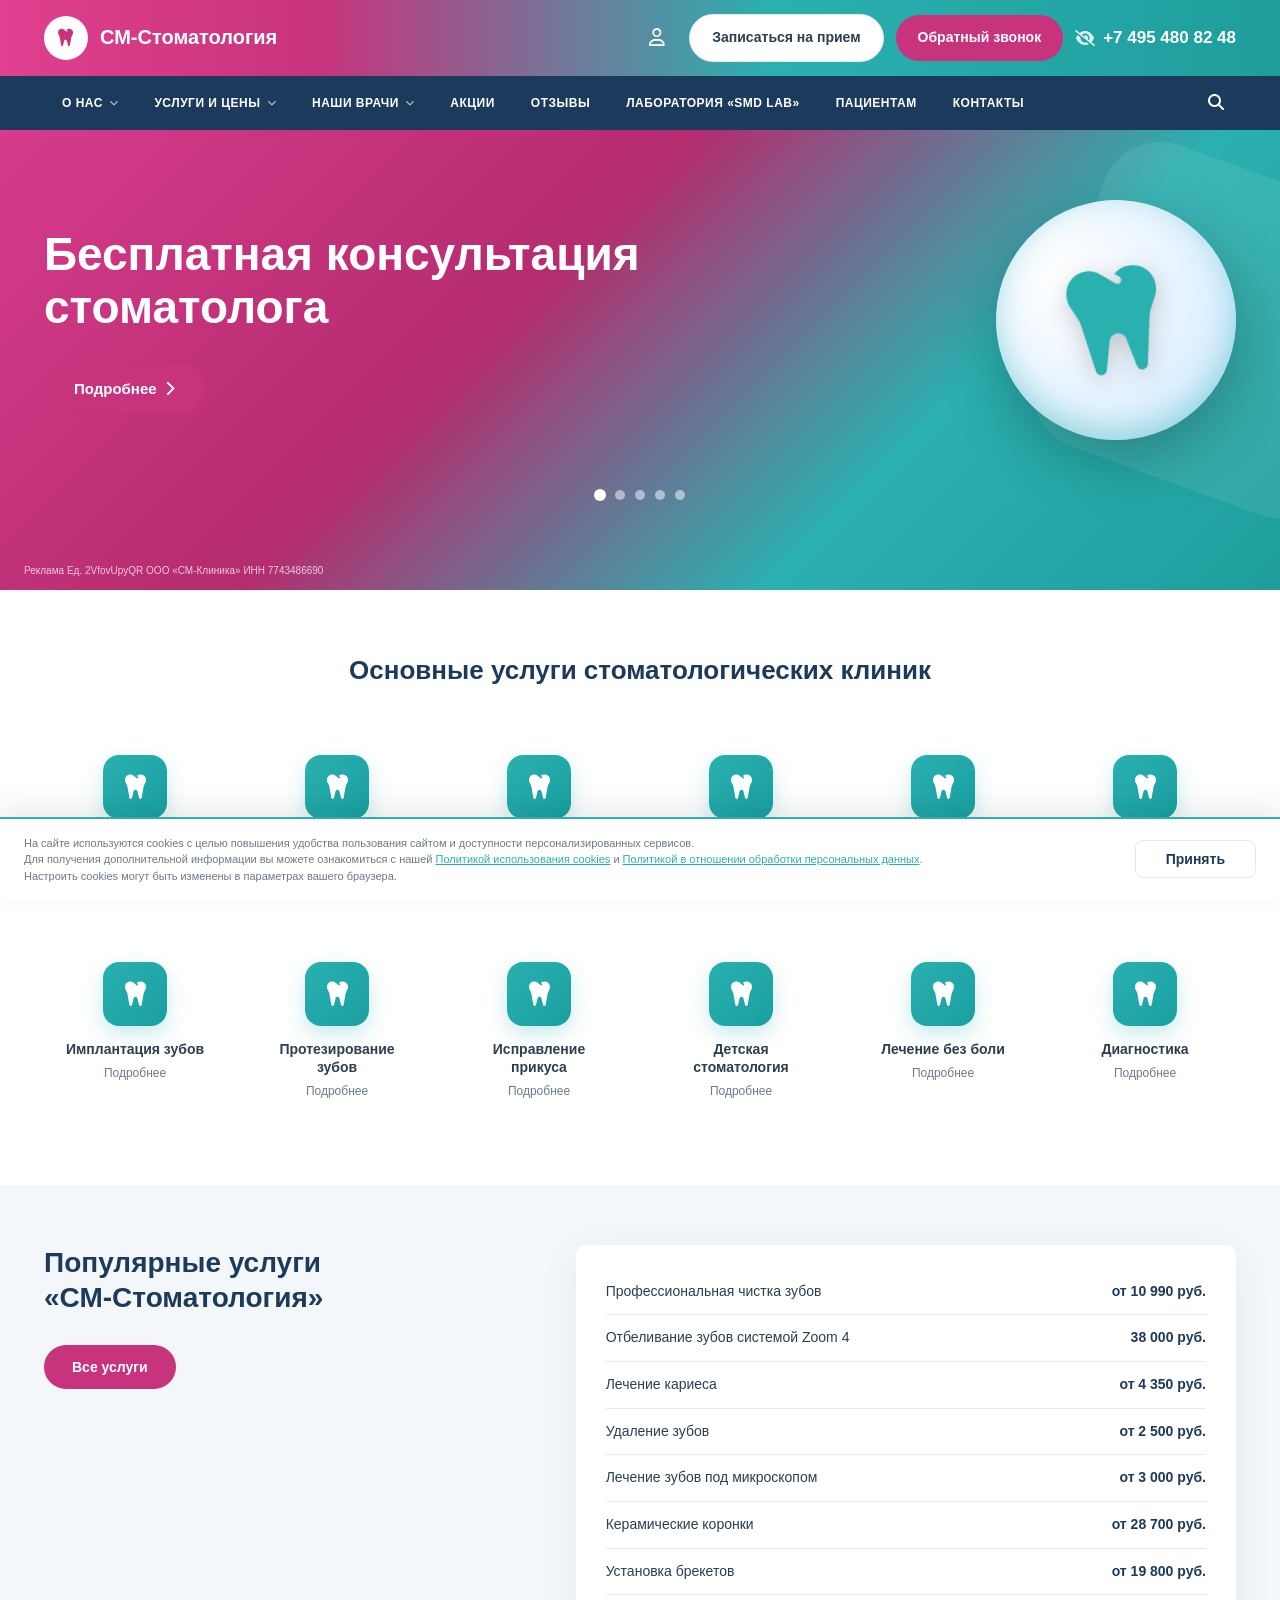
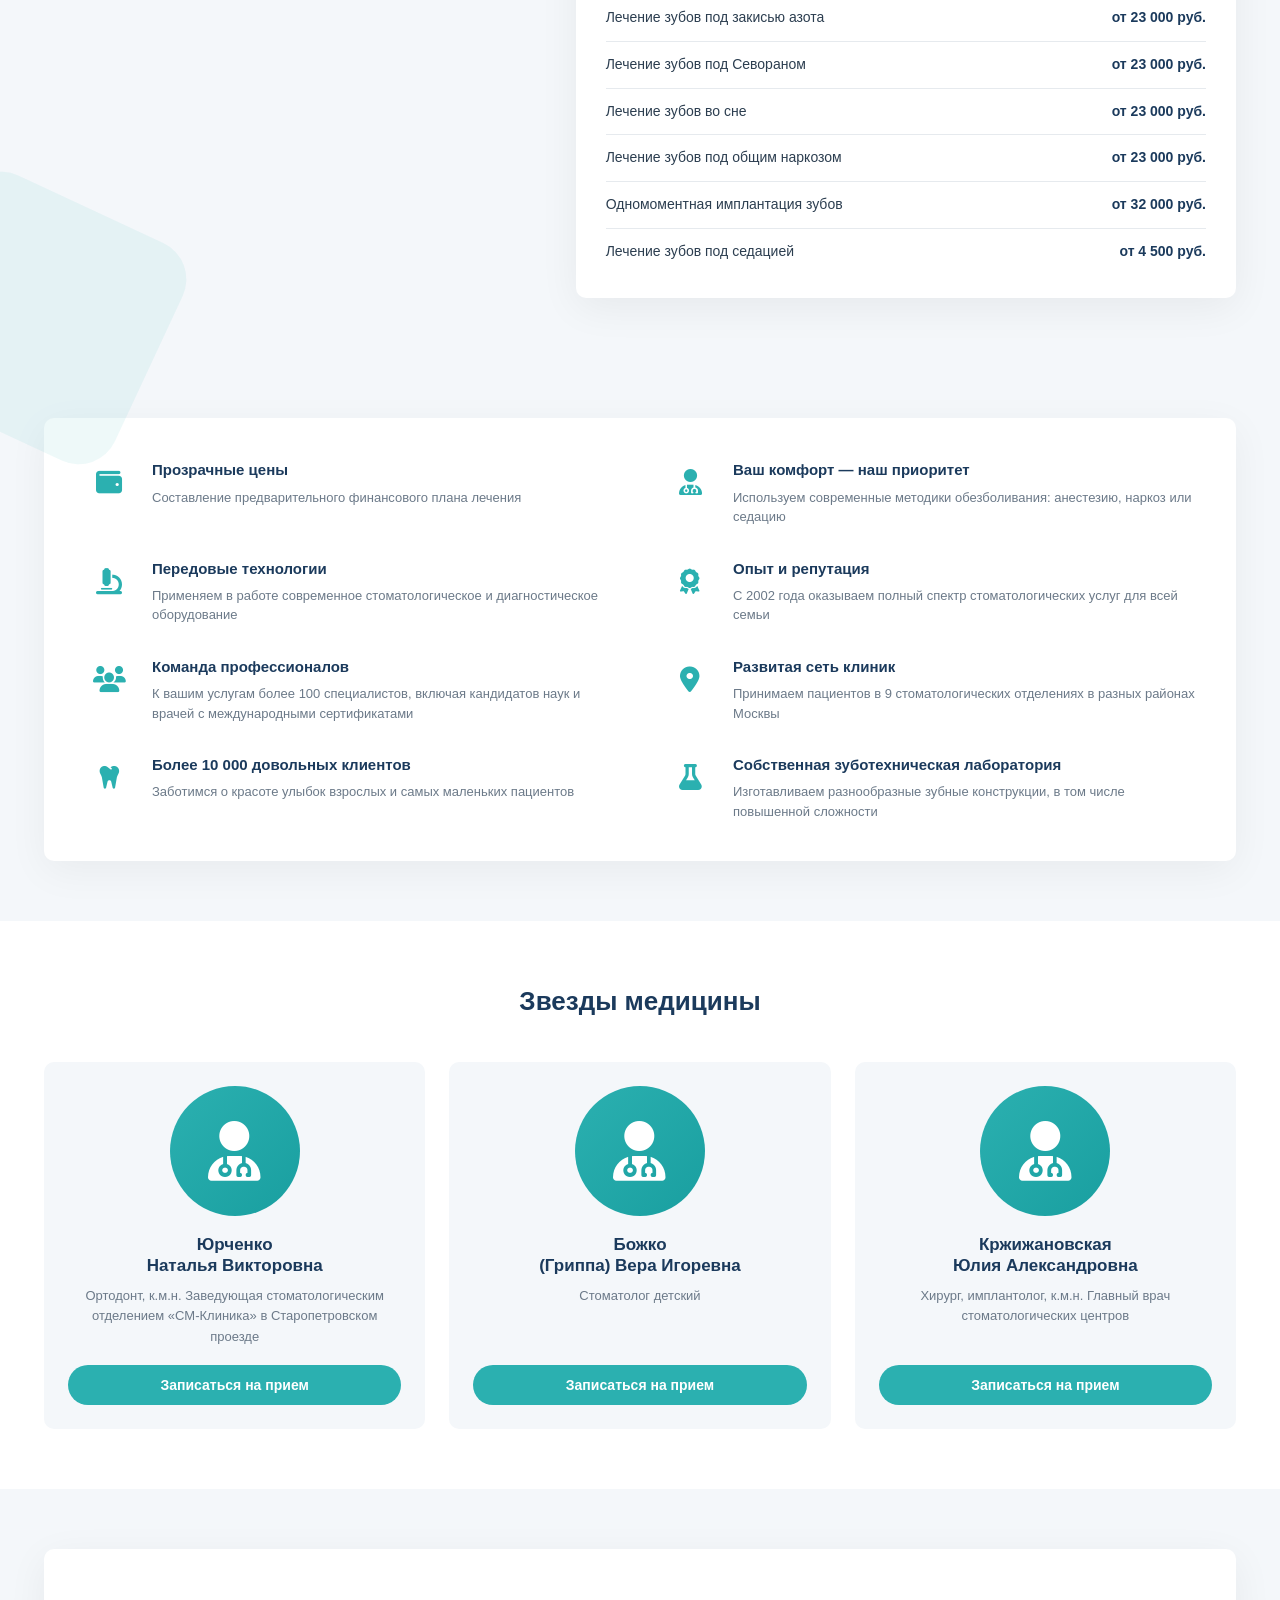
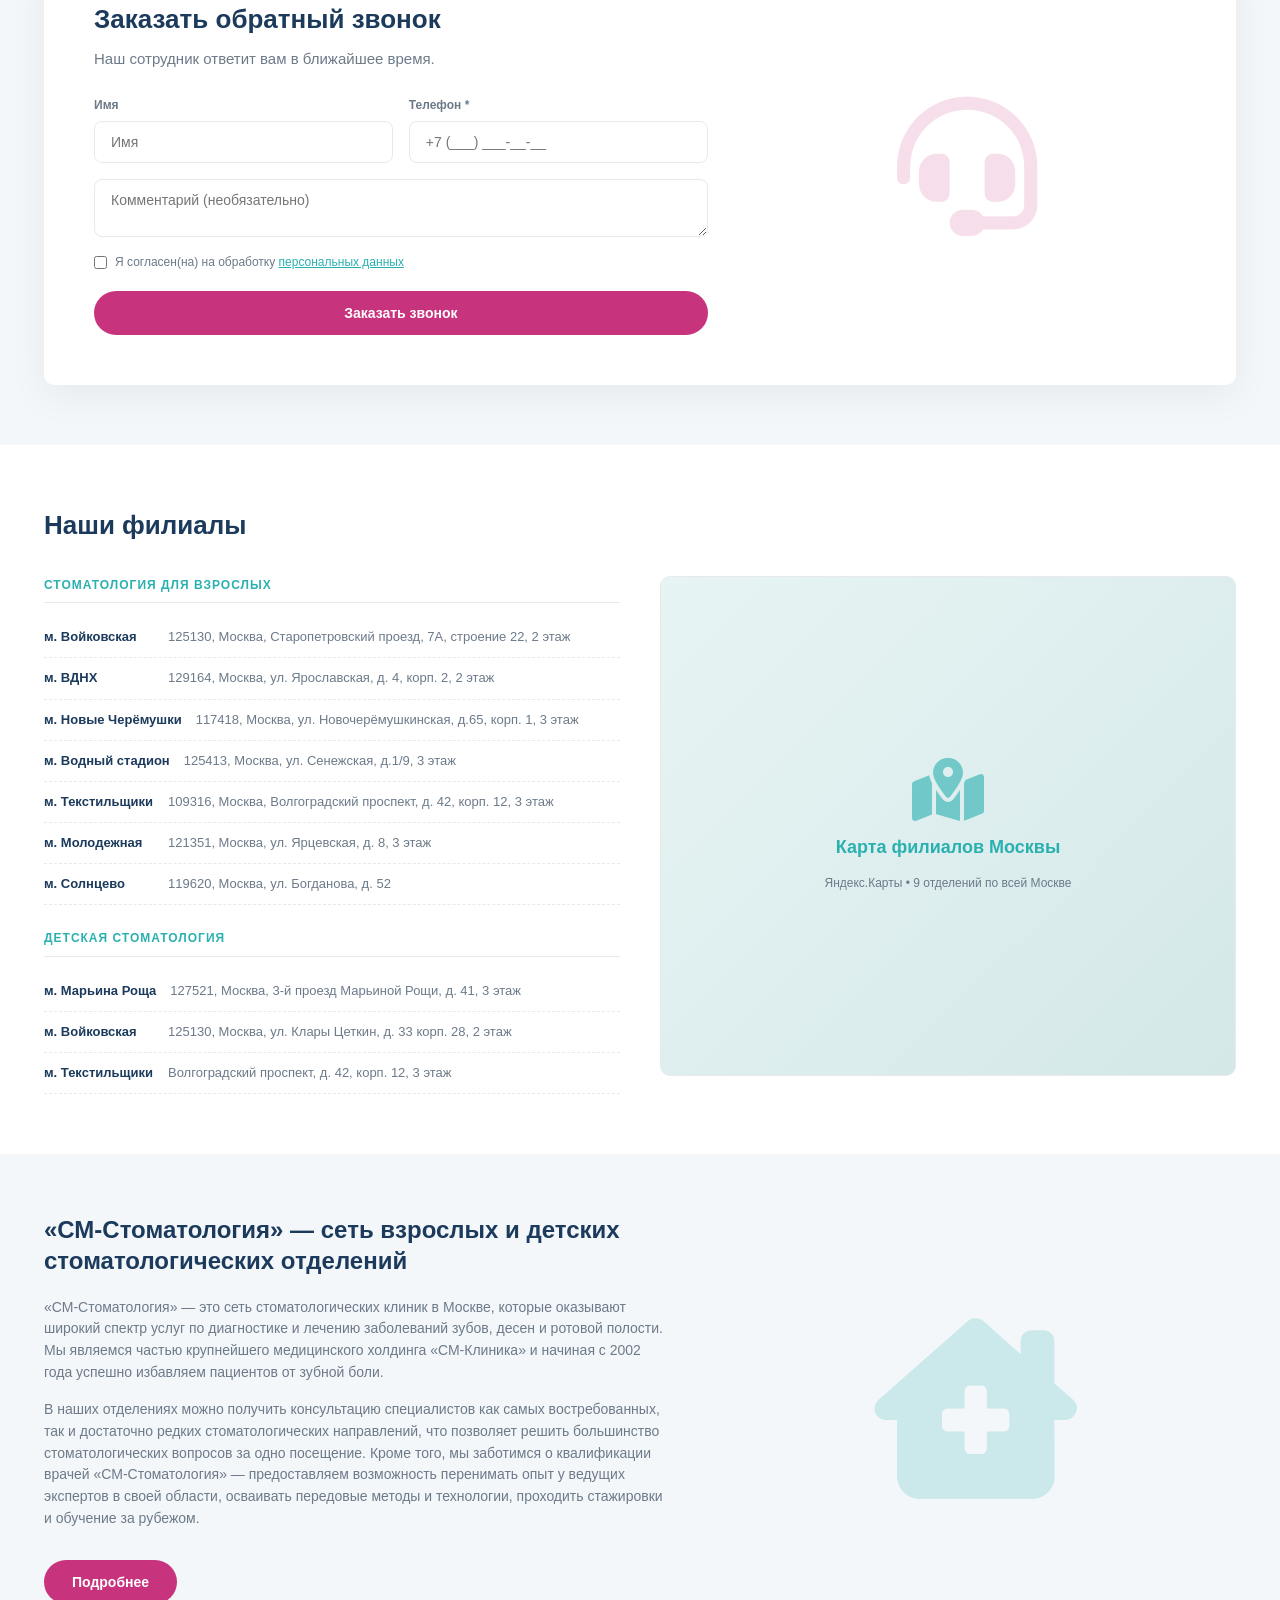
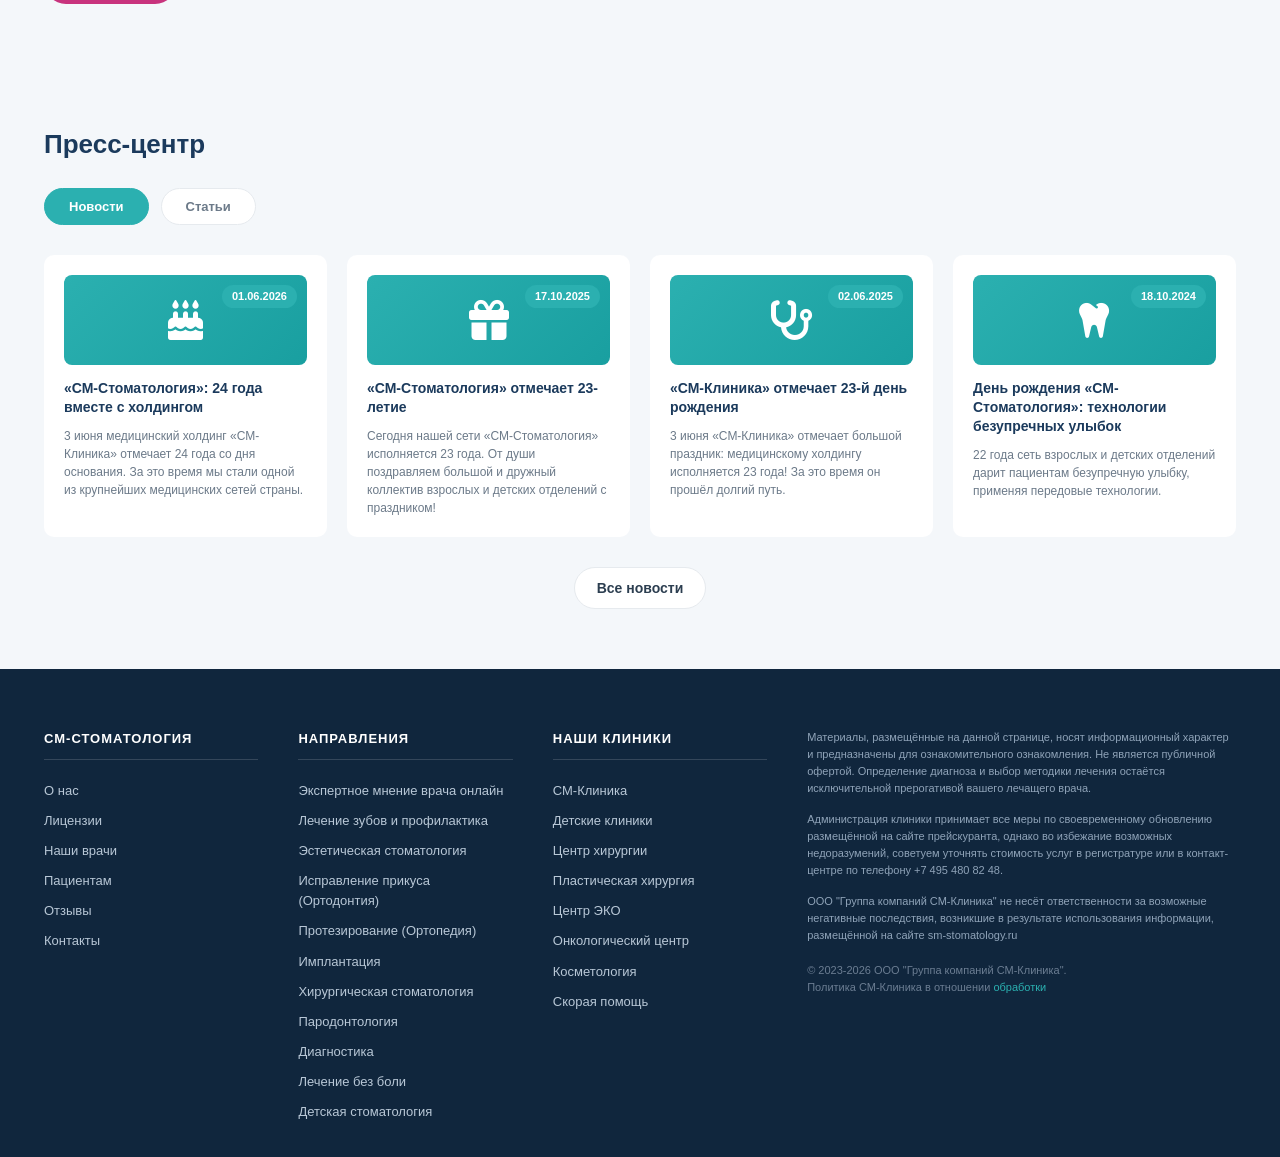
<file: templates/index.html>
<!DOCTYPE html>
<html lang="ru">
<head>
<meta charset="UTF-8">
<meta name="viewport" content="width=device-width, initial-scale=1.0">
<title>СМ-Стоматология — сеть стоматологических клиник в Москве</title>
<link rel="stylesheet" href="/static/style.css">
<link rel="stylesheet" href="https://cdnjs.cloudflare.com/ajax/libs/font-awesome/6.4.0/css/all.min.css">
</head>
<body>

<!-- ================= ВЕРХНЯЯ ПОЛОСА ================= -->
<div class="topbar">
    <div class="container topbar-inner">
        <a href="/" class="logo">
            <span class="logo-icon"><i class="fa-solid fa-tooth"></i></span>
            <span>СМ-Стоматология</span>
        </a>
        <div class="topbar-right">
            <button class="topbar-link user-link" onclick="openModal('modal-login')" title="Вход для пациентов">
                <i class="fa-regular fa-user"></i>
            </button>
            <a href="#" class="btn btn-white" onclick="openModal('modal-appointment')">Записаться на прием</a>
            <a href="#" class="btn btn-pink" onclick="openModal('modal-callback')">Обратный звонок</a>
            <a href="tel:+74954808248" class="phone">
                <i class="fa-solid fa-eye-slash"></i>
                <span>+7 495 480 82 48</span>
            </a>
        </div>
    </div>
</div>

<!-- ================= НАВИГАЦИЯ ================= -->
<nav class="mainnav">
    <div class="container nav-inner">
        <ul class="nav-list">
            <li><a href="#about">О НАС <i class="fa-solid fa-chevron-down"></i></a></li>
            <li><a href="#services">УСЛУГИ И ЦЕНЫ <i class="fa-solid fa-chevron-down"></i></a></li>
            <li><a href="#doctors">НАШИ ВРАЧИ <i class="fa-solid fa-chevron-down"></i></a></li>
            <li><a href="#">АКЦИИ</a></li>
            <li><a href="#">ОТЗЫВЫ</a></li>
            <li><a href="#">ЛАБОРАТОРИЯ «SMD LAB»</a></li>
            <li><a href="#">ПАЦИЕНТАМ</a></li>
            <li><a href="#contacts">КОНТАКТЫ</a></li>
        </ul>
        <button class="search-btn"><i class="fa-solid fa-magnifying-glass"></i></button>
    </div>
</nav>

<!-- ================= HERO ================= -->
<section class="hero">
    <div class="container hero-inner">
        <div class="hero-text">
            <h1>Бесплатная консультация<br>стоматолога</h1>
            <button class="btn btn-pink-dark" onclick="openModal('modal-appointment')">
                Подробнее <i class="fa-solid fa-chevron-right"></i>
            </button>
        </div>
        <div class="hero-image">
            <div class="tooth-3d">
                <i class="fa-solid fa-tooth"></i>
            </div>
        </div>
    </div>
    <div class="hero-dots">
        <button class="dot active"></button>
        <button class="dot"></button>
        <button class="dot"></button>
        <button class="dot"></button>
        <button class="dot"></button>
    </div>
    <div class="hero-legal">Реклама Ед. 2VfovUpyQR ООО «СМ-Клиника» ИНН 7743486690</div>
</section>

<!-- ================= УСЛУГИ ================= -->
<section class="services" id="services">
    <div class="container">
        <h2 class="section-title">Основные услуги стоматологических клиник</h2>
        <div class="services-grid">
            <a href="#" class="service-card"><div class="service-icon"><i class="fa-solid fa-tooth"></i></div><span>Экспертное мнение врача</span><small>Онлайн</small></a>
            <a href="#" class="service-card"><div class="service-icon"><i class="fa-solid fa-tooth"></i></div><span>Лечение зубов</span><small>Подробнее</small></a>
            <a href="#" class="service-card"><div class="service-icon"><i class="fa-solid fa-tooth"></i></div><span>Профессиональная гигиена</span><small>Подробнее</small></a>
            <a href="#" class="service-card"><div class="service-icon"><i class="fa-solid fa-tooth"></i></div><span>Эстетическая стоматология</span><small>Подробнее</small></a>
            <a href="#" class="service-card"><div class="service-icon"><i class="fa-solid fa-tooth"></i></div><span>Пародонтология</span><small>Подробнее</small></a>
            <a href="#" class="service-card"><div class="service-icon"><i class="fa-solid fa-tooth"></i></div><span>Хирургическая стоматология</span><small>Подробнее</small></a>
            <a href="#" class="service-card"><div class="service-icon"><i class="fa-solid fa-tooth"></i></div><span>Имплантация зубов</span><small>Подробнее</small></a>
            <a href="#" class="service-card"><div class="service-icon"><i class="fa-solid fa-tooth"></i></div><span>Протезирование зубов</span><small>Подробнее</small></a>
            <a href="#" class="service-card"><div class="service-icon"><i class="fa-solid fa-tooth"></i></div><span>Исправление прикуса</span><small>Подробнее</small></a>
            <a href="#" class="service-card"><div class="service-icon"><i class="fa-solid fa-tooth"></i></div><span>Детская стоматология</span><small>Подробнее</small></a>
            <a href="#" class="service-card"><div class="service-icon"><i class="fa-solid fa-tooth"></i></div><span>Лечение без боли</span><small>Подробнее</small></a>
            <a href="#" class="service-card"><div class="service-icon"><i class="fa-solid fa-tooth"></i></div><span>Диагностика</span><small>Подробнее</small></a>
        </div>
    </div>
</section>

<!-- ================= ЦЕНЫ ================= -->
<section class="prices">
    <div class="container prices-inner">
        <div class="prices-left">
            <h2>Популярные услуги<br>«СМ-Стоматология»</h2>
            <button class="btn btn-pink-dark">Все услуги</button>
        </div>
        <div class="prices-list">
            <div class="price-row"><span>Профессиональная чистка зубов</span><b>от 10 990 руб.</b></div>
            <div class="price-row"><span>Отбеливание зубов системой Zoom 4</span><b>38 000 руб.</b></div>
            <div class="price-row"><span>Лечение кариеса</span><b>от 4 350 руб.</b></div>
            <div class="price-row"><span>Удаление зубов</span><b>от 2 500 руб.</b></div>
            <div class="price-row"><span>Лечение зубов под микроскопом</span><b>от 3 000 руб.</b></div>
            <div class="price-row"><span>Керамические коронки</span><b>от 28 700 руб.</b></div>
            <div class="price-row"><span>Установка брекетов</span><b>от 19 800 руб.</b></div>
            <div class="price-row"><span>Лечение зубов под закисью азота</span><b>от 23 000 руб.</b></div>
            <div class="price-row"><span>Лечение зубов под Севораном</span><b>от 23 000 руб.</b></div>
            <div class="price-row"><span>Лечение зубов во сне</span><b>от 23 000 руб.</b></div>
            <div class="price-row"><span>Лечение зубов под общим наркозом</span><b>от 23 000 руб.</b></div>
            <div class="price-row"><span>Одномоментная имплантация зубов</span><b>от 32 000 руб.</b></div>
            <div class="price-row"><span>Лечение зубов под седацией</span><b>от 4 500 руб.</b></div>
        </div>
    </div>
</section>

<!-- ================= ПРЕИМУЩЕСТВА ================= -->
<section class="advantages" id="about">
    <div class="container">
        <div class="adv-grid">
            <div class="adv-item"><div class="adv-icon"><i class="fa-solid fa-wallet"></i></div>
                <div><h4>Прозрачные цены</h4><p>Составление предварительного финансового плана лечения</p></div></div>
            <div class="adv-item"><div class="adv-icon"><i class="fa-solid fa-user-doctor"></i></div>
                <div><h4>Ваш комфорт — наш приоритет</h4><p>Используем современные методики обезболивания: анестезию, наркоз или седацию</p></div></div>
            <div class="adv-item"><div class="adv-icon"><i class="fa-solid fa-microscope"></i></div>
                <div><h4>Передовые технологии</h4><p>Применяем в работе современное стоматологическое и диагностическое оборудование</p></div></div>
            <div class="adv-item"><div class="adv-icon"><i class="fa-solid fa-award"></i></div>
                <div><h4>Опыт и репутация</h4><p>С 2002 года оказываем полный спектр стоматологических услуг для всей семьи</p></div></div>
            <div class="adv-item"><div class="adv-icon"><i class="fa-solid fa-users"></i></div>
                <div><h4>Команда профессионалов</h4><p>К вашим услугам более 100 специалистов, включая кандидатов наук и врачей с международными сертификатами</p></div></div>
            <div class="adv-item"><div class="adv-icon"><i class="fa-solid fa-location-dot"></i></div>
                <div><h4>Развитая сеть клиник</h4><p>Принимаем пациентов в 9 стоматологических отделениях в разных районах Москвы</p></div></div>
            <div class="adv-item"><div class="adv-icon"><i class="fa-solid fa-tooth"></i></div>
                <div><h4>Более 10 000 довольных клиентов</h4><p>Заботимся о красоте улыбок взрослых и самых маленьких пациентов</p></div></div>
            <div class="adv-item"><div class="adv-icon"><i class="fa-solid fa-flask"></i></div>
                <div><h4>Собственная зуботехническая лаборатория</h4><p>Изготавливаем разнообразные зубные конструкции, в том числе повышенной сложности</p></div></div>
        </div>
    </div>
</section>

<!-- ================= ВРАЧИ ================= -->
<section class="doctors" id="doctors">
    <div class="container">
        <h2 class="section-title">Звезды медицины</h2>
        <div class="doctors-grid">
            <div class="doctor-card">
                <div class="doctor-photo"><i class="fa-solid fa-user-doctor"></i></div>
                <h3>Юрченко<br>Наталья Викторовна</h3>
                <div class="doctor-info">Ортодонт, к.м.н. Заведующая стоматологическим отделением «СМ-Клиника» в Старопетровском проезде</div>
                <button class="btn btn-teal" onclick="openModal('modal-appointment')">Записаться на прием</button>
            </div>
            <div class="doctor-card">
                <div class="doctor-photo"><i class="fa-solid fa-user-doctor"></i></div>
                <h3>Божко<br>(Гриппа) Вера Игоревна</h3>
                <div class="doctor-info">Стоматолог детский</div>
                <button class="btn btn-teal" onclick="openModal('modal-appointment')">Записаться на прием</button>
            </div>
            <div class="doctor-card">
                <div class="doctor-photo"><i class="fa-solid fa-user-doctor"></i></div>
                <h3>Кржижановская<br>Юлия Александровна</h3>
                <div class="doctor-info">Хирург, имплантолог, к.м.н. Главный врач стоматологических центров</div>
                <button class="btn btn-teal" onclick="openModal('modal-appointment')">Записаться на прием</button>
            </div>
        </div>
    </div>
</section>

<!-- ================= ОБРАТНЫЙ ЗВОНОК ================= -->
<section class="callback-section">
    <div class="container">
        <div class="callback-box">
            <div class="callback-form">
                <h2>Заказать обратный звонок</h2>
                <p>Наш сотрудник ответит вам в ближайшее время.</p>
                <form onsubmit="submitCallback(event)">
                    <div class="form-row">
                        <div class="field"><label>Имя</label>
                            <input type="text" name="name" placeholder="Имя" required></div>
                        <div class="field"><label>Телефон *</label>
                            <input type="tel" name="phone" placeholder="+7 (___) ___-__-__" required></div>
                    </div>
                    <div class="field">
                        <textarea name="message" rows="2" placeholder="Комментарий (необязательно)"></textarea>
                    </div>
                    <label class="checkbox">
                        <input type="checkbox" required>
                        <span>Я согласен(на) на обработку <a href="#">персональных данных</a></span>
                    </label>
                    <button type="submit" class="btn btn-pink-dark btn-block">Заказать звонок</button>
                </form>
            </div>
            <div class="callback-image">
                <i class="fa-solid fa-headset"></i>
            </div>
        </div>
    </div>
</section>

<!-- ================= ФИЛИАЛЫ ================= -->
<section class="branches" id="contacts">
    <div class="container">
        <h2>Наши филиалы</h2>
        <div class="branches-inner">
            <div class="branches-list">
                <h4>СТОМАТОЛОГИЯ ДЛЯ ВЗРОСЛЫХ</h4>
                <div class="branch"><b>м. Войковская</b><span>125130, Москва, Старопетровский проезд, 7А, строение 22, 2 этаж</span></div>
                <div class="branch"><b>м. ВДНХ</b><span>129164, Москва, ул. Ярославская, д. 4, корп. 2, 2 этаж</span></div>
                <div class="branch"><b>м. Новые Черёмушки</b><span>117418, Москва, ул. Новочерёмушкинская, д.65, корп. 1, 3 этаж</span></div>
                <div class="branch"><b>м. Водный стадион</b><span>125413, Москва, ул. Сенежская, д.1/9, 3 этаж</span></div>
                <div class="branch"><b>м. Текстильщики</b><span>109316, Москва, Волгоградский проспект, д. 42, корп. 12, 3 этаж</span></div>
                <div class="branch"><b>м. Молодежная</b><span>121351, Москва, ул. Ярцевская, д. 8, 3 этаж</span></div>
                <div class="branch"><b>м. Солнцево</b><span>119620, Москва, ул. Богданова, д. 52</span></div>
                <h4>ДЕТСКАЯ СТОМАТОЛОГИЯ</h4>
                <div class="branch"><b>м. Марьина Роща</b><span>127521, Москва, 3-й проезд Марьиной Рощи, д. 41, 3 этаж</span></div>
                <div class="branch"><b>м. Войковская</b><span>125130, Москва, ул. Клары Цеткин, д. 33 корп. 28, 2 этаж</span></div>
                <div class="branch"><b>м. Текстильщики</b><span>Волгоградский проспект, д. 42, корп. 12, 3 этаж</span></div>
            </div>
            <div class="branches-map">
                <div class="map-placeholder">
                    <i class="fa-solid fa-map-location-dot"></i>
                    <p>Карта филиалов Москвы</p>
                    <small>Яндекс.Карты • 9 отделений по всей Москве</small>
                </div>
            </div>
        </div>
    </div>
</section>

<!-- ================= О КОМПАНИИ ================= -->
<section class="about-company">
    <div class="container about-inner">
        <div class="about-text">
            <h2>«СМ-Стоматология» — сеть взрослых и детских стоматологических отделений</h2>
            <p>«СМ-Стоматология» — это сеть стоматологических клиник в Москве, которые оказывают широкий спектр услуг по диагностике и лечению заболеваний зубов, десен и ротовой полости. Мы являемся частью крупнейшего медицинского холдинга «СМ-Клиника» и начиная с 2002 года успешно избавляем пациентов от зубной боли.</p>
            <p>В наших отделениях можно получить консультацию специалистов как самых востребованных, так и достаточно редких стоматологических направлений, что позволяет решить большинство стоматологических вопросов за одно посещение. Кроме того, мы заботимся о квалификации врачей «СМ-Стоматология» — предоставляем возможность перенимать опыт у ведущих экспертов в своей области, осваивать передовые методы и технологии, проходить стажировки и обучение за рубежом.</p>
            <button class="btn btn-pink-dark">Подробнее</button>
        </div>
        <div class="about-image"><i class="fa-solid fa-clinic-medical"></i></div>
    </div>
</section>

<!-- ================= ПРЕСС-ЦЕНТР ================= -->
<section class="press">
    <div class="container">
        <h2>Пресс-центр</h2>
        <div class="press-tabs">
            <button class="press-tab active">Новости</button>
            <button class="press-tab">Статьи</button>
        </div>
        <div class="press-grid">
            <article class="news-card">
                <div class="news-img"><i class="fa-solid fa-cake-candles"></i></div>
                <span class="news-date">01.06.2026</span>
                <h4>«СМ-Стоматология»: 24 года вместе с холдингом</h4>
                <p>3 июня медицинский холдинг «СМ-Клиника» отмечает 24 года со дня основания. За это время мы стали одной из крупнейших медицинских сетей страны.</p>
            </article>
            <article class="news-card">
                <div class="news-img"><i class="fa-solid fa-gift"></i></div>
                <span class="news-date">17.10.2025</span>
                <h4>«СМ-Стоматология» отмечает 23-летие</h4>
                <p>Сегодня нашей сети «СМ-Стоматология» исполняется 23 года. От души поздравляем большой и дружный коллектив взрослых и детских отделений с праздником!</p>
            </article>
            <article class="news-card">
                <div class="news-img"><i class="fa-solid fa-stethoscope"></i></div>
                <span class="news-date">02.06.2025</span>
                <h4>«СМ-Клиника» отмечает 23-й день рождения</h4>
                <p>3 июня «СМ-Клиника» отмечает большой праздник: медицинскому холдингу исполняется 23 года! За это время он прошёл долгий путь.</p>
            </article>
            <article class="news-card">
                <div class="news-img"><i class="fa-solid fa-tooth"></i></div>
                <span class="news-date">18.10.2024</span>
                <h4>День рождения «СМ-Стоматология»: технологии безупречных улыбок</h4>
                <p>22 года сеть взрослых и детских отделений дарит пациентам безупречную улыбку, применяя передовые технологии.</p>
            </article>
        </div>
        <div class="press-more"><button class="btn btn-white">Все новости</button></div>
    </div>
</section>

<!-- ================= ФУТЕР ================= -->
<footer class="footer">
    <div class="container footer-inner">
        <div class="footer-col">
            <h5>СМ-СТОМАТОЛОГИЯ</h5>
            <a href="#about">О нас</a>
            <a href="#">Лицензии</a>
            <a href="#doctors">Наши врачи</a>
            <a href="#">Пациентам</a>
            <a href="#">Отзывы</a>
            <a href="#contacts">Контакты</a>
        </div>
        <div class="footer-col">
            <h5>НАПРАВЛЕНИЯ</h5>
            <a href="#">Экспертное мнение врача онлайн</a>
            <a href="#">Лечение зубов и профилактика</a>
            <a href="#">Эстетическая стоматология</a>
            <a href="#">Исправление прикуса (Ортодонтия)</a>
            <a href="#">Протезирование (Ортопедия)</a>
            <a href="#">Имплантация</a>
            <a href="#">Хирургическая стоматология</a>
            <a href="#">Пародонтология</a>
            <a href="#">Диагностика</a>
            <a href="#">Лечение без боли</a>
            <a href="#">Детская стоматология</a>
        </div>
        <div class="footer-col">
            <h5>НАШИ КЛИНИКИ</h5>
            <a href="#">СМ-Клиника</a>
            <a href="#">Детские клиники</a>
            <a href="#">Центр хирургии</a>
            <a href="#">Пластическая хирургия</a>
            <a href="#">Центр ЭКО</a>
            <a href="#">Онкологический центр</a>
            <a href="#">Косметология</a>
            <a href="#">Скорая помощь</a>
        </div>
        <div class="footer-col footer-legal">
            <p>Материалы, размещённые на данной странице, носят информационный характер и предназначены для ознакомительного ознакомления. Не является публичной офертой. Определение диагноза и выбор методики лечения остаётся исключительной прерогативой вашего лечащего врача.</p>
            <p>Администрация клиники принимает все меры по своевременному обновлению размещённой на сайте прейскуранта, однако во избежание возможных недоразумений, советуем уточнять стоимость услуг в регистратуре или в контакт-центре по телефону +7 495 480 82 48.</p>
            <p>ООО "Группа компаний СМ-Клиника" не несёт ответственности за возможные негативные последствия, возникшие в результате использования информации, размещённой на сайте sm-stomatology.ru</p>
            <p class="copyright">© 2023-2026 ООО "Группа компаний СМ-Клиника".<br>Политика СМ-Клиника в отношении <a href="#">обработки</a></p>
        </div>
    </div>
</footer>

<!-- ================= COOKIE БАННЕР ================= -->
<div id="cookie-banner" class="cookie-banner">
    <div class="cookie-text">
        На сайте используются cookies с целью повышения удобства пользования сайтом и доступности персонализированных сервисов.<br>
        Для получения дополнительной информации вы можете ознакомиться с нашей <a href="#">Политикой использования cookies</a> и <a href="#">Политикой в отношении обработки персональных данных</a>.<br>
        Настроить cookies могут быть изменены в параметрах вашего браузера.
    </div>
    <button class="btn btn-cookie" onclick="acceptCookies()">Принять</button>
</div>

<!-- ================= МОДАЛЬНОЕ ОКНО: ВХОД ================= -->
<div id="modal-login" class="modal">
    <div class="modal-box">
        <button class="modal-close" onclick="closeModal('modal-login')"><i class="fa-solid fa-xmark"></i></button>
        <h3>Вход в личный кабинет</h3>
        <p>Войдите, чтобы отслеживать статус своих заявок</p>
        <form id="form-patient-login">
            <div class="field"><label>Логин</label>
                <input type="text" name="login" required></div>
            <div class="field"><label>Пароль</label>
                <input type="password" name="password" required></div>
            <button type="submit" class="btn btn-pink-dark btn-block">Войти</button>
        </form>
        <p class="modal-links">
            Нет аккаунта? <a href="#" onclick="switchModal('modal-login', 'modal-register'); return false;">Зарегистрироваться</a>
        </p>
        <p class="modal-links small">
            <a href="/admin">Вход для администратора →</a>
        </p>
    </div>
</div>

<!-- ================= МОДАЛЬНОЕ ОКНО: РЕГИСТРАЦИЯ ================= -->
<div id="modal-register" class="modal">
    <div class="modal-box">
        <button class="modal-close" onclick="closeModal('modal-register')"><i class="fa-solid fa-xmark"></i></button>
        <h3>Регистрация</h3>
        <p>Создайте аккаунт для записи к врачу онлайн</p>
        <form id="form-patient-register">
            <div class="field"><label>ФИО *</label>
                <input type="text" name="full_name" placeholder="Иванов Иван Иванович" required></div>
            <div class="field"><label>Телефон *</label>
                <input type="tel" name="phone" placeholder="+7 (___) ___-__-__" required></div>
            <div class="field"><label>Email</label>
                <input type="email" name="email" placeholder="mail@example.com"></div>
            <div class="field"><label>Логин *</label>
                <input type="text" name="login" placeholder="Латиница и цифры, минимум 6 символов" required minlength="6"></div>
            <div class="field"><label>Пароль *</label>
                <input type="password" name="password" placeholder="Минимум 8 символов" required minlength="8"></div>
            <button type="submit" class="btn btn-pink-dark btn-block">Создать аккаунт</button>
        </form>
        <p class="modal-links">
            Уже есть аккаунт? <a href="#" onclick="switchModal('modal-register', 'modal-login'); return false;">Войти</a>
        </p>
    </div>
</div>

<!-- ================= МОДАЛЬНОЕ ОКНО: ЛИЧНЫЙ КАБИНЕТ ================= -->
<div id="modal-account" class="modal">
    <div class="modal-box modal-wide">
        <button class="modal-close" onclick="closeModal('modal-account')"><i class="fa-solid fa-xmark"></i></button>
        <h3>Личный кабинет</h3>
        <p>Здравствуйте, <b id="account-name">—</b></p>
        <h4 style="margin:20px 0 10px;color:var(--navy)">Мои заявки</h4>
        <div id="account-requests" class="account-requests"></div>
        <button class="btn btn-pink-dark btn-block" style="margin-top:20px" onclick="logoutPatient()">
            <i class="fa-solid fa-right-from-bracket"></i> Выйти
        </button>
    </div>
</div>

<!-- ================= МОДАЛЬНОЕ ОКНО: ОБРАТНЫЙ ЗВОНОК ================= -->
<div id="modal-callback" class="modal">
    <div class="modal-box">
        <button class="modal-close" onclick="closeModal('modal-callback')"><i class="fa-solid fa-xmark"></i></button>
        <h3>Заказать обратный звонок</h3>
        <p>Наш сотрудник ответит вам в ближайшее время.</p>
        <form onsubmit="submitCallback(event, this)">
            <div class="field"><label>Имя</label><input type="text" name="name" required></div>
            <div class="field"><label>Телефон *</label><input type="tel" name="phone" placeholder="+7 (___) ___-__-__" required></div>
            <div class="field"><label>Комментарий</label><textarea name="message" rows="2"></textarea></div>
            <label class="checkbox"><input type="checkbox" required><span>Согласен(на) на обработку <a href="#">персональных данных</a></span></label>
            <button type="submit" class="btn btn-pink-dark btn-block">Заказать звонок</button>
        </form>
    </div>
</div>

<!-- ================= МОДАЛЬНОЕ ОКНО: ЗАПИСЬ ================= -->
<div id="modal-appointment" class="modal">
    <div class="modal-box">
        <button class="modal-close" onclick="closeModal('modal-appointment')"><i class="fa-solid fa-xmark"></i></button>
        <h3>Записаться на приём</h3>
        <p>Заполните форму — мы свяжемся с вами для подтверждения.</p>
        <form onsubmit="submitAppointment(event, this)">
            <div class="field"><label>Имя *</label><input type="text" name="name" required></div>
            <div class="field"><label>Телефон *</label><input type="tel" name="phone" placeholder="+7 (___) ___-__-__" required></div>
            <div class="field"><label>Врач</label>
                <select name="doctor">
                    <option value="">Любой</option>
                    <option>Юрченко Наталья Викторовна (ортодонт)</option>
                    <option>Божко (Гриппа) Вера Игоревна (детский)</option>
                    <option>Кржижановская Юлия Александровна (хирург-имплантолог)</option>
                </select>
            </div>
            <div class="field"><label>Услуга</label>
                <select name="service">
                    <option value="">Не выбрано</option>
                    <option>Профессиональная чистка зубов</option>
                    <option>Лечение кариеса</option>
                    <option>Имплантация зубов</option>
                    <option>Исправление прикуса</option>
                    <option>Диагностика</option>
                </select>
            </div>
            <div class="field"><label>Удобное время</label>
                <input type="text" name="preferred_time" placeholder="Например: завтра 15:00">
            </div>
            <div class="field"><label>Комментарий</label><textarea name="comment" rows="2"></textarea></div>
            <label class="checkbox"><input type="checkbox" required><span>Согласен(на) на обработку <a href="#">персональных данных</a></span></label>
            <button type="submit" class="btn btn-pink-dark btn-block">Записаться</button>
        </form>
    </div>
</div>

<!-- ================= TOAST ================= -->
<div id="toast" class="toast"></div>

<script src="/static/script.js"></script>
</body>
</html>
</file>
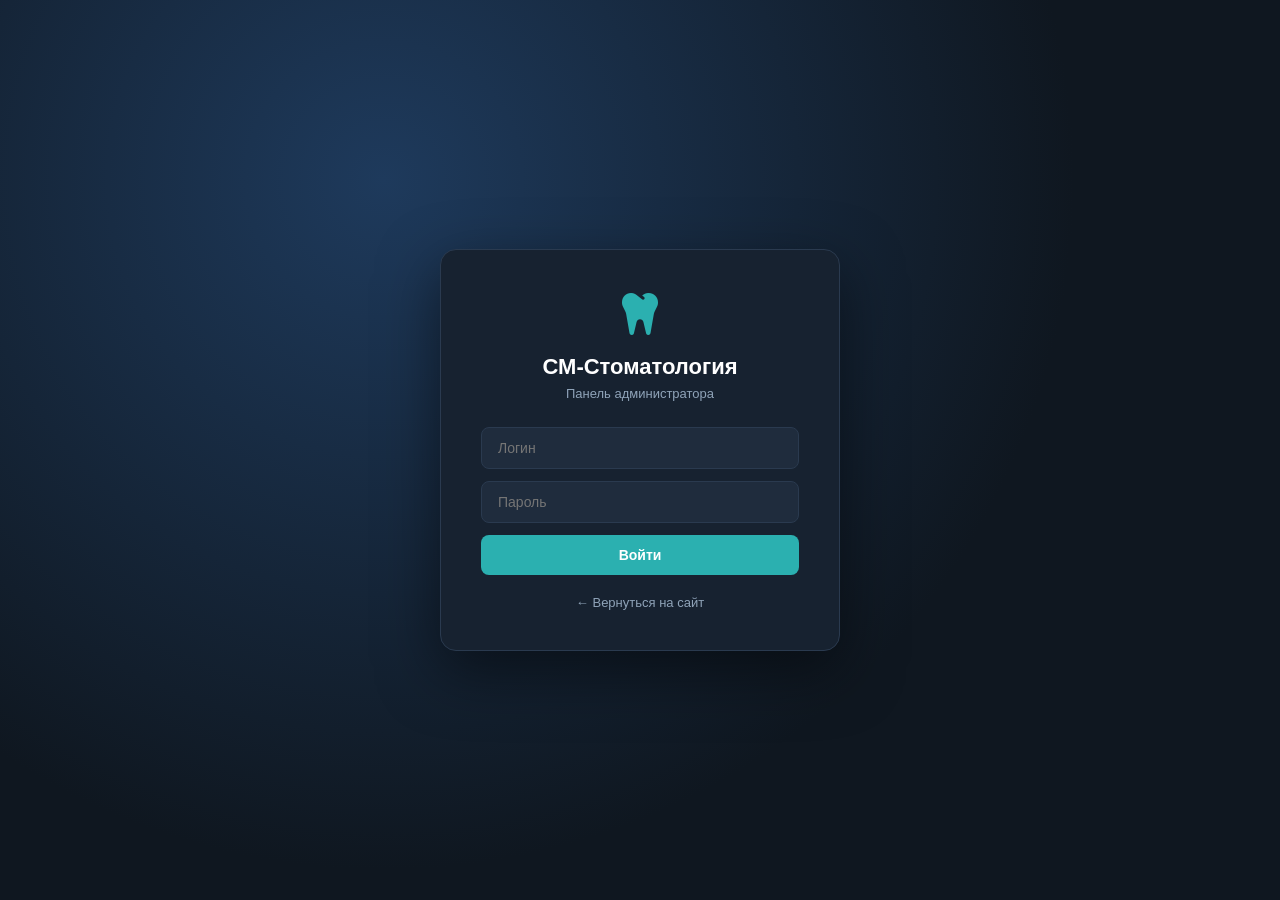
<file: templates/admin.html>
<!DOCTYPE html>
<html lang="ru">
<head>
<meta charset="UTF-8">
<title>Админ-панель — СМ-Стоматология</title>
<link rel="stylesheet" href="/static/admin.css">
<link rel="stylesheet" href="https://cdnjs.cloudflare.com/ajax/libs/font-awesome/6.4.0/css/all.min.css">
</head>
<body>

<!-- ЛОГИН -->
<div id="login-screen" class="login-screen">
    <div class="login-box">
        <i class="fa-solid fa-tooth login-logo"></i>
        <h1>СМ-Стоматология</h1>
        <p>Панель администратора</p>
        <form id="login-form">
            <input type="text" id="login" placeholder="Логин" required>
            <input type="password" id="password" placeholder="Пароль" required>
            <button type="submit" class="btn-primary">Войти</button>
        </form>
        <a href="/" class="back-link">← Вернуться на сайт</a>
    </div>
</div>

<!-- АДМИН -->
<div id="admin-screen" class="admin-screen" style="display:none">
    <header class="admin-header">
        <div class="logo-mini"><i class="fa-solid fa-tooth"></i> СМ-Стоматология <span class="badge">ADMIN</span></div>
        <div class="header-actions">
            <span id="stat-callbacks" class="stat-badge">Звонки: 0</span>
            <span id="stat-appointments" class="stat-badge">Записи: 0</span>
            <button class="btn-out" onclick="logout()"><i class="fa-solid fa-right-from-bracket"></i> Выйти</button>
        </div>
    </header>

    <main class="admin-main">
        <nav class="tabs">
            <button class="tab active" data-tab="callbacks"><i class="fa-solid fa-phone"></i> Обратные звонки</button>
            <button class="tab" data-tab="appointments"><i class="fa-solid fa-calendar-check"></i> Записи на приём</button>
        </nav>

        <section id="tab-callbacks" class="tab-panel active">
            <h2><i class="fa-solid fa-phone"></i> Заявки на обратный звонок</h2>
            <div id="callbacks-table"></div>
        </section>

        <section id="tab-appointments" class="tab-panel">
            <h2><i class="fa-solid fa-calendar-check"></i> Записи на приём</h2>
            <div id="appointments-table"></div>
        </section>
    </main>
</div>

<div id="toast" class="toast"></div>
<script src="/static/admin.js"></script>
</body>
</html>
</file>
<file: static/style.css>
:root {
    --teal: #2bb0b0;
    --teal-dark: #199fa0;
    --pink: #c8337d;
    --pink-dark: #b52c6f;
    --navy: #1b3a5c;
    --navy-dark: #10263d;
    --text: #2c3e50;
    --text-dim: #6c7a89;
    --border: #e6eaee;
    --bg-light: #f4f7fa;
    --white: #ffffff;
    --radius: 10px;
}

* { box-sizing: border-box; margin: 0; padding: 0; }
html { scroll-behavior: smooth; }
body {
    font-family: 'Segoe UI', -apple-system, Roboto, sans-serif;
    color: var(--text); background: var(--white);
    line-height: 1.55; font-size: 15px;
}
.container { max-width: 1240px; margin: 0 auto; padding: 0 24px; }
a { color: inherit; text-decoration: none; }
button { font-family: inherit; cursor: pointer; border: none; background: none; }
img { max-width: 100%; }

/* ============ КНОПКИ ============ */
.btn {
    display: inline-flex; align-items: center; justify-content: center;
    gap: 8px; padding: 12px 22px;
    border-radius: 24px; font-size: 14px;
    font-weight: 600; transition: 0.2s; white-space: nowrap;
}
.btn-white { background: #fff; color: var(--text); border: 1px solid var(--border); }
.btn-white:hover { background: var(--bg-light); }
.btn-pink { background: var(--pink); color: #fff; }
.btn-pink:hover { background: var(--pink-dark); }
.btn-pink-dark { background: var(--pink); color: #fff; padding: 14px 28px; }
.btn-pink-dark:hover { background: var(--pink-dark); transform: translateY(-1px); }
.btn-teal { background: var(--teal); color: #fff; width: 100%; }
.btn-teal:hover { background: var(--teal-dark); }
.btn-block { width: 100%; }

/* ============ ВЕРХНЯЯ ПОЛОСА ============ */
.topbar {
    background: linear-gradient(90deg, #e0408f 0%, #c8337d 25%, #2bb0b0 60%, #1f9d9d 100%);
    color: #fff; padding: 14px 0;
}
.topbar-inner {
    display: flex; justify-content: space-between;
    align-items: center; gap: 20px; flex-wrap: wrap;
}
.logo { display: flex; align-items: center; gap: 12px; font-weight: 700; font-size: 20px; color: #fff; }
.logo-icon {
    width: 44px; height: 44px; border-radius: 50%;
    background: #fff; color: var(--pink);
    display: flex; align-items: center; justify-content: center;
    font-size: 20px;
}
.topbar-right { display: flex; align-items: center; gap: 12px; flex-wrap: wrap; }

.topbar-link {
    background: transparent;
    border: none;
    font-size: 18px;
    color: #fff;
    padding: 8px 12px;
    cursor: pointer;
    border-radius: 8px;
    transition: 0.2s;
    display: inline-flex;
    align-items: center;
}
.topbar-link:hover {
    background: rgba(255,255,255,0.15);
    transform: scale(1.05);
}

.phone {
    color: #fff; font-weight: 700; font-size: 17px;
    display: flex; align-items: center; gap: 8px;
}
.phone i { font-size: 16px; opacity: 0.85; }

/* ============ МЕНЮ ============ */
.mainnav { background: var(--navy); padding: 0; }
.nav-inner { display: flex; align-items: center; justify-content: space-between; gap: 20px; }
.nav-list { list-style: none; display: flex; flex-wrap: wrap; gap: 0; padding: 4px 0; }
.nav-list a {
    display: flex; align-items: center; gap: 6px;
    padding: 14px 18px; color: #fff;
    font-size: 12px; font-weight: 600;
    letter-spacing: 0.5px; text-transform: uppercase;
    transition: 0.2s;
}
.nav-list a:hover { background: rgba(255,255,255,0.08); }
.nav-list i { font-size: 9px; opacity: 0.7; }
.search-btn { color: #fff; font-size: 16px; padding: 12px; }
.search-btn:hover { background: rgba(255,255,255,0.08); }

/* ============ HERO ============ */
.hero {
    background: linear-gradient(135deg, #d63b8c 0%, #b52c6f 40%, #2bb0b0 70%, #1f9d9d 100%);
    color: #fff; padding: 70px 0 90px;
    position: relative; overflow: hidden;
}
.hero::before {
    content: ''; position: absolute; right: -100px; top: 40px;
    width: 320px; height: 320px; border-radius: 60px;
    background: rgba(255,255,255,0.08); transform: rotate(20deg);
}
.hero-inner {
    display: flex; align-items: center; justify-content: space-between;
    gap: 40px; position: relative; z-index: 2;
    max-width: 1240px; margin: 0 auto; padding: 0 24px;
}
.hero-text h1 {
    font-size: clamp(28px, 4.2vw, 46px); font-weight: 800;
    line-height: 1.15; margin-bottom: 30px;
}
.hero-text .btn-pink-dark { padding: 16px 30px; font-size: 15px; }
.hero-image { flex-shrink: 0; }
.tooth-3d {
    width: 240px; height: 240px; border-radius: 50%;
    background: radial-gradient(circle at 30% 30%, #fff, #cfe8ff);
    display: flex; align-items: center; justify-content: center;
    box-shadow: 0 20px 60px rgba(0,0,0,0.25), inset 0 -10px 30px rgba(43,176,176,0.4);
    transform: rotate(-8deg);
}
.tooth-3d i { font-size: 120px; color: #2bb0b0; filter: drop-shadow(0 6px 12px rgba(0,0,0,0.2)); }
.hero-dots {
    display: flex; justify-content: center; gap: 10px; margin-top: 50px;
    position: relative; z-index: 2;
}
.dot {
    width: 10px; height: 10px; border-radius: 50%;
    background: rgba(255,255,255,0.5); transition: 0.2s;
}
.dot.active { background: #fff; transform: scale(1.2); }
.hero-legal {
    position: absolute; bottom: 12px; left: 24px;
    font-size: 10px; color: rgba(255,255,255,0.75);
}

/* ============ СЕКЦИИ ============ */
section { padding: 60px 0; }
.section-title {
    font-size: 26px; font-weight: 700; text-align: center;
    color: var(--navy); margin-bottom: 40px;
}

/* ============ УСЛУГИ ============ */
.services { background: var(--white); }
.services-grid {
    display: grid;
    grid-template-columns: repeat(auto-fill, minmax(180px, 1fr));
    gap: 20px;
}
.service-card {
    display: flex; flex-direction: column; align-items: center;
    text-align: center; padding: 24px 16px;
    border-radius: var(--radius); transition: 0.2s;
}
.service-card:hover { background: var(--bg-light); transform: translateY(-3px); }
.service-icon {
    width: 64px; height: 64px; border-radius: 16px;
    background: linear-gradient(135deg, #2bb0b0, #199fa0);
    display: flex; align-items: center; justify-content: center;
    color: #fff; font-size: 28px; margin-bottom: 14px;
    box-shadow: 0 8px 20px rgba(43,176,176,0.25);
}
.service-card span { font-size: 14px; font-weight: 600; margin-bottom: 6px; line-height: 1.3; }
.service-card small { color: var(--text-dim); font-size: 12px; }

/* ============ ЦЕНЫ ============ */
.prices { background: var(--bg-light); position: relative; }
.prices::before {
    content: ''; position: absolute; left: -80px; bottom: -80px;
    width: 240px; height: 240px; border-radius: 40px;
    background: rgba(43,176,176,0.08); transform: rotate(25deg);
}
.prices-inner {
    display: grid; grid-template-columns: 1fr 1.4fr;
    gap: 60px; align-items: start; position: relative; z-index: 1;
}
.prices-left h2 {
    font-size: 28px; font-weight: 700; color: var(--navy);
    line-height: 1.25; margin-bottom: 30px;
}
.prices-list {
    background: #fff; border-radius: var(--radius);
    padding: 24px 30px; box-shadow: 0 10px 40px rgba(0,0,0,0.06);
}
.price-row {
    display: flex; justify-content: space-between; gap: 20px;
    padding: 12px 0; border-bottom: 1px solid var(--border);
    font-size: 14px;
}
.price-row:last-child { border-bottom: none; }
.price-row b { color: var(--navy); white-space: nowrap; }

/* ============ ПРЕИМУЩЕСТВА ============ */
.advantages { background: var(--bg-light); }
.adv-grid {
    display: grid; grid-template-columns: repeat(2, 1fr);
    gap: 30px 50px; background: #fff;
    padding: 40px; border-radius: var(--radius);
    box-shadow: 0 10px 40px rgba(0,0,0,0.05);
}
.adv-item { display: flex; gap: 18px; align-items: flex-start; }
.adv-icon {
    flex-shrink: 0; width: 50px; height: 50px;
    color: var(--teal); font-size: 26px;
    display: flex; align-items: center; justify-content: center;
}
.adv-item h4 { font-size: 15px; color: var(--navy); margin-bottom: 6px; }
.adv-item p { font-size: 13px; color: var(--text-dim); line-height: 1.5; }

/* ============ ВРАЧИ ============ */
.doctors { background: #fff; }
.doctors-grid { display: grid; grid-template-columns: repeat(3, 1fr); gap: 24px; }
.doctor-card {
    background: var(--bg-light); border-radius: var(--radius);
    padding: 24px; display: flex; flex-direction: column;
    align-items: center; text-align: center; transition: 0.2s;
}
.doctor-card:hover { transform: translateY(-3px); box-shadow: 0 10px 30px rgba(0,0,0,0.08); }
.doctor-photo {
    width: 130px; height: 130px; border-radius: 50%;
    background: linear-gradient(135deg, #2bb0b0, #199fa0);
    display: flex; align-items: center; justify-content: center;
    color: #fff; font-size: 60px; margin-bottom: 18px;
}
.doctor-card h3 { font-size: 17px; color: var(--navy); margin-bottom: 10px; line-height: 1.25; }
.doctor-info { font-size: 13px; color: var(--text-dim); margin-bottom: 18px; flex: 1; }

/* ============ ОБРАТНЫЙ ЗВОНОК ============ */
.callback-section { background: var(--bg-light); }
.callback-box {
    background: #fff; border-radius: var(--radius);
    padding: 50px; display: grid;
    grid-template-columns: 1.4fr 1fr; gap: 40px;
    align-items: center; box-shadow: 0 10px 40px rgba(0,0,0,0.06);
}
.callback-form h2 { font-size: 26px; color: var(--navy); margin-bottom: 8px; }
.callback-form > p { color: var(--text-dim); margin-bottom: 26px; }
.form-row { display: grid; grid-template-columns: 1fr 1fr; gap: 16px; }
.field { display: flex; flex-direction: column; gap: 6px; margin-bottom: 16px; }
.field label { font-size: 12px; color: var(--text-dim); font-weight: 600; }
.field input, .field select, .field textarea {
    padding: 12px 16px; border: 1px solid var(--border);
    border-radius: 8px; font-family: inherit; font-size: 14px;
    color: var(--text); outline: none; transition: 0.2s;
    background: #fff; resize: vertical;
}
.field input:focus, .field select:focus, .field textarea:focus { border-color: var(--teal); }
.checkbox {
    display: flex; align-items: center; gap: 8px;
    font-size: 12px; color: var(--text-dim); margin: 8px 0 20px;
}
.checkbox a { color: var(--teal); text-decoration: underline; }
.callback-image {
    display: flex; align-items: center; justify-content: center;
    font-size: 140px; color: var(--pink); opacity: 0.15;
}

/* ============ ФИЛИАЛЫ ============ */
.branches { background: #fff; }
.branches h2 { font-size: 26px; color: var(--navy); margin-bottom: 30px; }
.branches-inner { display: grid; grid-template-columns: 1fr 1fr; gap: 40px; }
.branches-list h4 {
    font-size: 12px; color: var(--teal); font-weight: 700;
    letter-spacing: 1px; margin: 24px 0 14px;
    padding-bottom: 8px; border-bottom: 1px solid var(--border);
}
.branches-list h4:first-child { margin-top: 0; }
.branch {
    padding: 10px 0; display: flex; gap: 14px;
    border-bottom: 1px dashed var(--border); font-size: 13px;
}
.branch b { flex-shrink: 0; min-width: 110px; color: var(--navy); }
.branch span { color: var(--text-dim); }
.branches-map { display: flex; align-items: flex-start; }
.map-placeholder {
    background: linear-gradient(135deg, #e8f4f4, #d4e8e8);
    border-radius: var(--radius); width: 100%;
    min-height: 500px; display: flex; flex-direction: column;
    align-items: center; justify-content: center;
    color: var(--teal); gap: 12px; border: 1px solid var(--border);
}
.map-placeholder i { font-size: 64px; opacity: 0.6; }
.map-placeholder p { font-size: 18px; font-weight: 600; }
.map-placeholder small { color: var(--text-dim); font-size: 12px; }

/* ============ О КОМПАНИИ ============ */
.about-company { background: var(--bg-light); }
.about-inner { display: grid; grid-template-columns: 1.2fr 1fr; gap: 50px; align-items: center; }
.about-text h2 { font-size: 24px; color: var(--navy); margin-bottom: 20px; line-height: 1.3; }
.about-text p { color: var(--text-dim); margin-bottom: 16px; font-size: 14px; }
.about-text .btn { margin-top: 14px; }
.about-image {
    display: flex; align-items: center; justify-content: center;
    font-size: 180px; color: var(--teal); opacity: 0.2;
}

/* ============ ПРЕСС-ЦЕНТР ============ */
.press { background: var(--bg-light); }
.press h2 { font-size: 26px; color: var(--navy); margin-bottom: 24px; }
.press-tabs { display: flex; gap: 12px; margin-bottom: 30px; }
.press-tab {
    padding: 10px 24px; border-radius: 24px;
    background: #fff; color: var(--text-dim);
    border: 1px solid var(--border); font-weight: 600;
    font-size: 13px; transition: 0.2s;
}
.press-tab.active { background: var(--teal); color: #fff; border-color: var(--teal); }
.press-grid { display: grid; grid-template-columns: repeat(4, 1fr); gap: 20px; }
.news-card {
    background: #fff; border-radius: var(--radius);
    padding: 20px; position: relative; transition: 0.2s;
}
.news-card:hover { transform: translateY(-3px); box-shadow: 0 10px 30px rgba(0,0,0,0.06); }
.news-img {
    height: 90px; border-radius: 8px; margin-bottom: 14px;
    background: linear-gradient(135deg, #2bb0b0, #199fa0);
    display: flex; align-items: center; justify-content: center;
    color: #fff; font-size: 40px;
}
.news-date {
    position: absolute; top: 30px; right: 30px;
    background: var(--teal); color: #fff;
    font-size: 11px; padding: 3px 10px; border-radius: 12px;
    font-weight: 600;
}
.news-card h4 { font-size: 14px; color: var(--navy); margin-bottom: 10px; line-height: 1.35; }
.news-card p { font-size: 12px; color: var(--text-dim); line-height: 1.5; }
.press-more { text-align: center; margin-top: 30px; }

/* ============ ФУТЕР ============ */
.footer { background: var(--navy-dark); color: #b8c7d6; padding: 60px 0 30px; font-size: 13px; }
.footer-inner { display: grid; grid-template-columns: repeat(3, 1fr) 2fr; gap: 40px; }
.footer-col h5 {
    color: #fff; font-size: 13px; letter-spacing: 1px;
    margin-bottom: 16px; padding-bottom: 10px;
    border-bottom: 1px solid rgba(255,255,255,0.15);
}
.footer-col a { display: block; padding: 5px 0; color: #b8c7d6; transition: 0.2s; }
.footer-col a:hover { color: #fff; }
.footer-legal p { margin-bottom: 14px; line-height: 1.55; font-size: 11px; color: #8fa3b8; }
.footer-legal a { display: inline; padding: 0; color: var(--teal); }
.footer-legal .copyright { color: #6b7d92; margin-top: 18px; }

/* ============ КУКИ-БАННЕР ============ */
.cookie-banner {
    position: fixed; bottom: 0; left: 0; right: 0;
    background: #fff; border-top: 2px solid var(--teal);
    padding: 16px 24px; display: flex; align-items: center;
    gap: 24px; z-index: 50; box-shadow: 0 -10px 30px rgba(0,0,0,0.08);
}
.cookie-text { flex: 1; font-size: 11px; color: var(--text-dim); line-height: 1.5; }
.cookie-text a { color: var(--teal); text-decoration: underline; }
.btn-cookie {
    background: #fff; color: var(--navy);
    border: 1px solid var(--border); padding: 10px 30px;
    border-radius: 8px; font-weight: 600;
}
.btn-cookie:hover { background: var(--bg-light); }

/* ============ МОДАЛЬНЫЕ ОКНА ============ */
.modal {
    display: none; position: fixed; inset: 0;
    background: rgba(16,38,61,0.6); backdrop-filter: blur(4px);
    z-index: 100; align-items: center; justify-content: center; padding: 20px;
}
.modal.active { display: flex; }
.modal-box {
    background: #fff; border-radius: var(--radius);
    padding: 40px; width: 100%; max-width: 500px;
    position: relative; animation: pop 0.25s;
    max-height: 90vh; overflow-y: auto;
}
@keyframes pop { from { transform: scale(0.95); opacity: 0; } }
.modal-close {
    position: absolute; top: 16px; right: 16px;
    font-size: 20px; color: var(--text-dim);
    width: 36px; height: 36px; border-radius: 50%;
    transition: 0.2s;
}
.modal-close:hover { background: var(--bg-light); color: var(--pink); }
.modal-box h3 { font-size: 22px; color: var(--navy); margin-bottom: 8px; }
.modal-box > p { color: var(--text-dim); margin-bottom: 22px; font-size: 13px; }
.modal-box .field { margin-bottom: 14px; }

/* Ссылки в модальном окне */
.modal-links {
    text-align: center;
    font-size: 13px;
    color: var(--text-dim);
    margin-top: 16px;
}
.modal-links.small { font-size: 12px; margin-top: 10px; }
.modal-links a { color: var(--teal); font-weight: 600; text-decoration: none; }
.modal-links a:hover { text-decoration: underline; }

.modal-wide { max-width: 640px !important; }

/* Список заявок в личном кабинете */
.account-requests {
    display: flex;
    flex-direction: column;
    gap: 10px;
    max-height: 320px;
    overflow-y: auto;
    padding-right: 6px;
}
.acc-req {
    background: var(--bg-light, #f4f7fa);
    border-radius: 8px;
    padding: 14px 16px;
    border-left: 3px solid var(--teal);
    display: flex;
    justify-content: space-between;
    gap: 12px;
    align-items: flex-start;
}
.acc-req b { font-size: 13px; color: var(--navy); display: block; margin-bottom: 4px; }
.acc-req p { font-size: 12px; color: var(--text-dim); }
.acc-req .st {
    font-size: 11px;
    padding: 3px 10px;
    border-radius: 20px;
    font-weight: 600;
    white-space: nowrap;
}
.acc-req .st.Новая { background: rgba(43,176,176,0.15); color: var(--teal); }
.acc-req .st.Обработан { background: rgba(245,158,11,0.15); color: #f59e0b; }
.acc-req .st.Завершена { background: rgba(16,185,129,0.15); color: #10b981; }
.acc-req .st.Подтверждена { background: rgba(43,176,176,0.15); color: var(--teal); }
.acc-req .st.Отменена { background: rgba(239,68,68,0.15); color: #ef4444; }

/* ============ TOAST ============ */
.toast {
    position: fixed; bottom: 30px; left: 50%;
    transform: translateX(-50%) translateY(120px);
    background: var(--navy); color: #fff;
    padding: 14px 26px; border-radius: 10px;
    font-size: 14px; box-shadow: 0 15px 40px rgba(0,0,0,0.2);
    opacity: 0; transition: 0.3s; z-index: 200;
    max-width: 90vw;
}
.toast.show { transform: translateX(-50%) translateY(0); opacity: 1; }
.toast.success { background: var(--teal); }
.toast.error { background: var(--pink); }

/* ============ АДАПТИВ ============ */
@media (max-width: 1024px) {
    .prices-inner, .callback-box, .branches-inner, .about-inner { grid-template-columns: 1fr; }
    .adv-grid { grid-template-columns: 1fr; padding: 26px; }
    .doctors-grid { grid-template-columns: repeat(2, 1fr); }
    .press-grid { grid-template-columns: repeat(2, 1fr); }
    .footer-inner { grid-template-columns: repeat(2, 1fr); }
    .callback-image, .about-image { display: none; }
}
@media (max-width: 640px) {
    .topbar-inner { flex-direction: column; gap: 12px; }
    .topbar-right { justify-content: center; width: 100%; }
    .nav-list { overflow-x: auto; flex-wrap: nowrap; padding: 0; }
    .nav-list a { padding: 12px; font-size: 11px; }
    .hero { padding: 50px 0 70px; }
    .hero-inner { flex-direction: column; text-align: center; }
    .tooth-3d { width: 160px; height: 160px; }
    .tooth-3d i { font-size: 80px; }
    .doctors-grid, .press-grid { grid-template-columns: 1fr; }
    .footer-inner { grid-template-columns: 1fr; gap: 24px; }
    .callback-box { padding: 24px; }
    .form-row { grid-template-columns: 1fr; }
    .cookie-banner { flex-direction: column; gap: 12px; }
}
</file>
<file: static/admin.css>
:root {
    --teal: #2bb0b0; --pink: #c8337d; --navy: #1b3a5c;
    --bg: #0f1720; --bg-2: #172230; --bg-3: #1f2c3d;
    --border: #2a3a4f; --text: #e6edf3; --text-dim: #8fa3b8;
    --danger: #ef4444; --warn: #f59e0b; --success: #10b981;
}
* { box-sizing: border-box; margin: 0; padding: 0; }
body { font-family: 'Segoe UI', sans-serif; background: var(--bg); color: var(--text); min-height: 100vh; }

/* ЛОГИН */
.login-screen {
    display: flex; align-items: center; justify-content: center;
    min-height: 100vh; padding: 20px;
    background: radial-gradient(circle at 30% 20%, #1e3a5c, #0f1720 60%);
}
.login-box {
    background: var(--bg-2); border: 1px solid var(--border);
    padding: 40px; border-radius: 16px; width: 100%; max-width: 400px;
    text-align: center; box-shadow: 0 20px 60px rgba(0,0,0,0.5);
}
.login-logo { font-size: 48px; color: var(--teal); margin-bottom: 16px; display: block; }
.login-box h1 { font-size: 22px; margin-bottom: 6px; color: #fff; }
.login-box > p { color: var(--text-dim); font-size: 13px; margin-bottom: 26px; }
.login-box form { display: flex; flex-direction: column; gap: 12px; }
.login-box input {
    padding: 12px 16px; background: var(--bg-3); border: 1px solid var(--border);
    border-radius: 8px; color: var(--text); font-size: 14px; outline: none;
}
.login-box input:focus { border-color: var(--teal); }
.btn-primary {
    background: var(--teal); color: #fff; border: none;
    padding: 12px; border-radius: 8px; font-weight: 700;
    cursor: pointer; font-size: 14px; transition: 0.2s;
}
.btn-primary:hover { background: #199fa0; }
.back-link { display: block; margin-top: 20px; color: var(--text-dim); font-size: 13px; text-decoration: none; }
.back-link:hover { color: var(--teal); }

/* ХЕДЕР */
.admin-header {
    background: var(--bg-2); border-bottom: 1px solid var(--border);
    padding: 16px 30px; display: flex; justify-content: space-between;
    align-items: center; gap: 20px; flex-wrap: wrap; position: sticky; top: 0; z-index: 10;
}
.logo-mini { font-size: 16px; font-weight: 700; display: flex; align-items: center; gap: 10px; color: #fff; }
.logo-mini i { color: var(--teal); font-size: 22px; }
.badge { background: var(--pink); font-size: 10px; padding: 3px 8px; border-radius: 4px; letter-spacing: 1px; }
.header-actions { display: flex; gap: 12px; align-items: center; flex-wrap: wrap; }
.stat-badge {
    background: var(--bg-3); color: var(--teal);
    font-size: 13px; font-weight: 600;
    padding: 8px 14px; border-radius: 8px;
    border: 1px solid var(--border);
}
.btn-out {
    background: var(--bg-3); color: var(--text-dim);
    border: 1px solid var(--border); padding: 8px 14px;
    border-radius: 8px; cursor: pointer; font-size: 13px;
    font-weight: 600; transition: 0.2s;
}
.btn-out:hover { color: var(--danger); border-color: var(--danger); }

/* КОНТЕНТ */
.admin-main { max-width: 1300px; margin: 0 auto; padding: 30px; }
.tabs {
    display: flex; gap: 8px; margin-bottom: 24px;
    background: var(--bg-2); padding: 6px; border-radius: 12px;
    border: 1px solid var(--border);
}
.tab {
    padding: 11px 20px; border: none; background: transparent;
    color: var(--text-dim); font-weight: 600; cursor: pointer;
    font-size: 14px; border-radius: 8px; transition: 0.2s;
    display: flex; align-items: center; gap: 8px; font-family: inherit;
}
.tab:hover { color: var(--text); background: var(--bg-3); }
.tab.active { background: var(--teal); color: #fff; }
.tab-panel { display: none; }
.tab-panel.active { display: block; animation: fade 0.3s; }
@keyframes fade { from { opacity: 0; transform: translateY(6px); } }
h2 { font-size: 20px; color: #fff; margin-bottom: 20px; display: flex; align-items: center; gap: 10px; }
h2 i { color: var(--teal); }

/* ТАБЛИЦА */
.table-wrap {
    background: var(--bg-2); border: 1px solid var(--border);
    border-radius: 12px; overflow-x: auto;
}
table { width: 100%; border-collapse: collapse; font-size: 13px; }
th {
    background: var(--bg-3); color: var(--text-dim);
    padding: 14px 16px; text-align: left;
    font-size: 11px; font-weight: 700;
    text-transform: uppercase; letter-spacing: 0.5px;
    border-bottom: 1px solid var(--border); white-space: nowrap;
}
td { padding: 12px 16px; border-bottom: 1px solid var(--border); vertical-align: top; }
tr:last-child td { border-bottom: none; }
tr:hover td { background: var(--bg-3); }
.empty { text-align: center; padding: 50px; color: var(--text-dim); }
.empty i { font-size: 42px; display: block; margin-bottom: 10px; opacity: 0.4; }

.status-select {
    background: var(--bg-3); color: var(--text);
    border: 1px solid var(--border); padding: 6px 10px;
    border-radius: 6px; font-size: 12px; cursor: pointer;
    font-family: inherit; outline: none;
}
.status-select:focus { border-color: var(--teal); }

.btn-danger {
    background: var(--danger); color: #fff; border: none;
    padding: 6px 10px; border-radius: 6px; cursor: pointer;
    font-size: 12px; transition: 0.2s;
}
.btn-danger:hover { filter: brightness(1.1); }

.msg-box {
    background: var(--bg-3); border-left: 3px solid var(--teal);
    padding: 8px 12px; border-radius: 4px; margin-top: 6px;
    font-size: 12px; color: var(--text-dim); max-width: 320px;
    white-space: pre-wrap;
}

/* TOAST */
.toast {
    position: fixed; bottom: 30px; left: 50%;
    transform: translateX(-50%) translateY(120px);
    background: var(--bg-3); color: var(--text);
    border: 1px solid var(--border); padding: 14px 26px;
    border-radius: 10px; font-size: 14px; z-index: 100;
    opacity: 0; transition: 0.3s;
}
.toast.show { transform: translateX(-50%) translateY(0); opacity: 1; }
.toast.success { border-color: var(--success); color: var(--success); }
.toast.error { border-color: var(--danger); color: var(--danger); }

@media (max-width: 640px) {
    .admin-main { padding: 16px; }
    .admin-header { padding: 12px 16px; }
    .tab { padding: 9px 14px; font-size: 13px; }
    .tabs { overflow-x: auto; }
}
</file>
